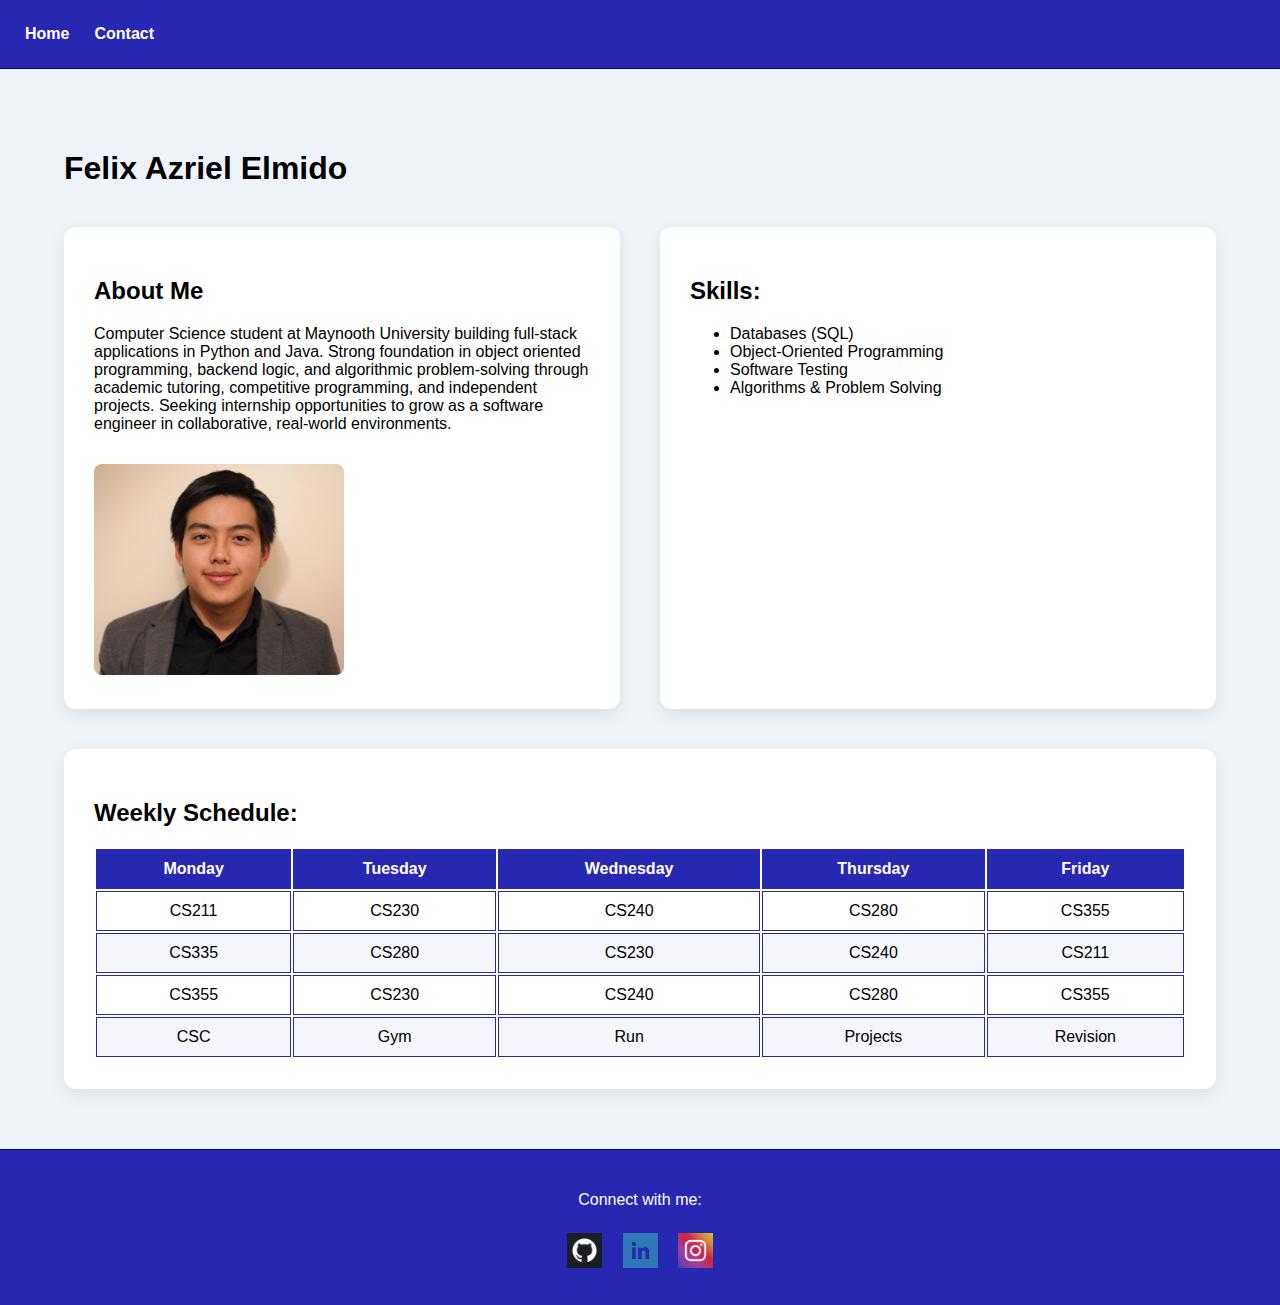
<file: index.html>
<!DOCTYPE html>
<html lang="en">
    <head>
        <meta charset="utf-8"/>
        <!--This following code allows the website to adapt to phone size-->
        <meta name="viewport" content="width=device-width, initial-scale=1.0">
        <title>Felix Azriel Elmido</title>
        <link rel="stylesheet" href="style.css" />
    </head>
<body>

<!--Navigation Bar-->
<header class="header">
    <nav>
        <!--Two links to go back to home or go to contact me-->
        <a href="index.html">Home</a>
        <a href="contact.html">Contact</a>
    </nav>
</header>

<!--This is the main section-->
<main class="main">
    <h1>Felix Azriel Elmido</h1>

    <div class="content-row"> <!--Wrapper--> <!--Using this wrapper we can apply flex-wrap on everything so that we we minimise or maximise our screen it adapts and changes size automatically-->
        <!--About Me-->
        <section class="about"> <!--We use flex on all sections for equal sizing-->
            <h2>About Me</h2>
            <p>
                Computer Science student at Maynooth University building full-stack applications in Python and Java. 
                Strong foundation in object oriented programming, backend logic, and algorithmic problem-solving through academic tutoring, competitive programming,
                and independent projects. Seeking internship opportunities to grow as a software engineer in collaborative, real-world
                environments.
            </p>
            <!--Alt for accessibility-->
            <img src="profile.jpg" alt="Felix Elmido Profile">
        </section>

        <!--Skills-->
        <section class="skills">
            <h2>Skills:</h2>
            <ul>
                <li>Databases (SQL)</li>
                <li>Object-Oriented Programming</li>
                <li>Software Testing</li>
                <li>Algorithms & Problem Solving</li>
            </ul>
        </section>

        <!--Weekly Schedule-->
        <section class="weekly-schedule">
            <h2>Weekly Schedule:</h2>
            <div class="table-wrapper">
                <table>
                    <!--Table Head-->
                    <thead>
                        <tr>
                            <th>Monday</th>
                            <th>Tuesday</th>
                            <th>Wednesday</th>
                            <th>Thursday</th>
                            <th>Friday</th>
                        </tr>
                    </thead>
                    <!--Table Body-->
                    <tbody>
                        <tr>
                            <td>CS211</td>
                            <td>CS230</td>
                            <td>CS240</td>
                            <td>CS280</td>
                            <td>CS355</td>
                        </tr>
                        <tr>
                            <td>CS335</td>
                            <td>CS280</td>
                            <td>CS230</td>
                            <td>CS240</td>
                            <td>CS211</td>
                        </tr>
                        <tr>
                            <td>CS355</td>
                            <td>CS230</td>
                            <td>CS240</td>
                            <td>CS280</td>
                            <td>CS355</td>
                        </tr>
                        <tr>
                            <td>CSC</td>
                            <td>Gym</td>
                            <td>Run</td>
                            <td>Projects</td>
                            <td>Revision</td>
                        </tr>
                    </tbody>
                    <!--End of table-->
                </table>
            </div>
        </section>

    </div>
</main>

<footer class="footer">
    <p>Connect with me:</p>
    <a href="https://github.com/azriel0508" target="_blank">
        <img src="github.webp" alt="Github profile" class="social-icon">
    </a>
    <a href="https://www.linkedin.com/in/felix-azriel-elmido-4a1862296/" target="_blank">
        <img src="linkedin.png" alt="LinkedIn Profile" class="social-icon">
    </a>
    <a href="https://www.instagram.com/felixeim?igsh=Nmg1ZzhjczNuamQx&utm_source=qr" target="_blank">
        <img src="instagram.webp" alt="Instagram profile" class="social-icon">
    </a>
</footer>
</body>
</html>
</file>
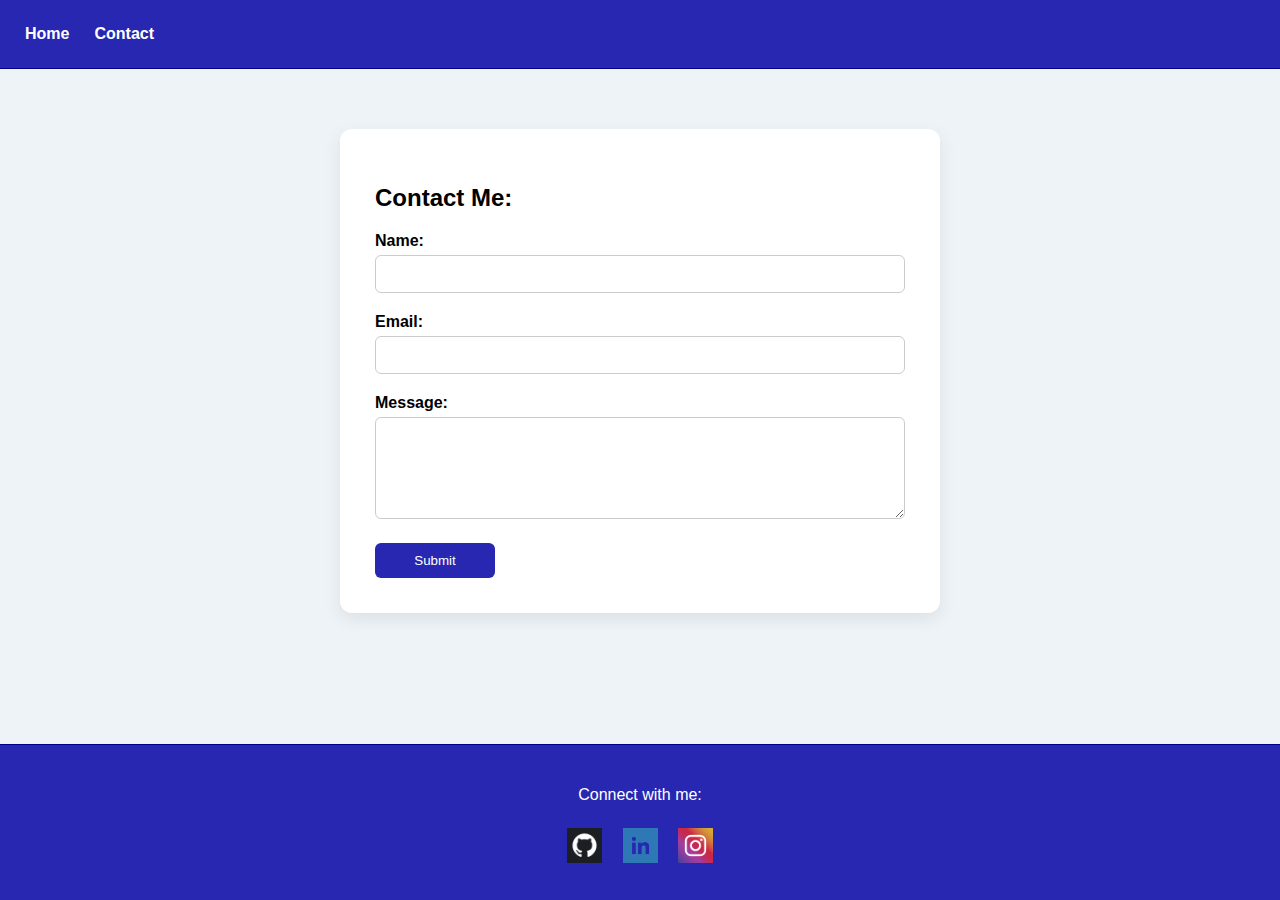
<file: contact.html>
<!DOCTYPE html>
<html lang="en">
<head>
    <meta charset="utf-8"/>
    <title>Contact - Felix Azriel Elmido</title>
    <link rel="stylesheet" href="style.css" />
</head>
<body>

<!--Navigation Bar-->
<header class="header">
    <nav>
        <a href="index.html">Home</a>
        <a href="contact.html">Contact</a>
    </nav>
</header>

<!--This is the main section-->
<main class="main">

    <section class="contact-card">
        <h2>Contact Me:</h2>

        <form>
            <div>
                <label for="name">Name:</label>
                <input type="text" id="name" name="user_name">
            </div>

            <div>
                <label for="email">Email:</label>
                <input type="email" id="email" name="user_email">
            </div>

            <div>
                <label for="message">Message:</label>
                <textarea id="message" name="user_message" rows="5"></textarea>
            </div>

            <button type="submit">Submit</button>
        </form>
    </section>

</main>

<footer class="footer">
    <p>Connect with me:</p>
    <a href="https://github.com/azriel0508" target="_blank">
        <img src="github.webp" alt="Github profile" class="social-icon">
    </a>
    <a href="https://www.linkedin.com/in/felix-azriel-elmido-4a1862296/" target="_blank">
        <img src="linkedin.png" alt="LinkedIn Profile" class="social-icon">
    </a>
    <a href="https://www.instagram.com/felixeim?igsh=Nmg1ZzhjczNuamQx&utm_source=qr" target="_blank">
        <img src="instagram.webp" alt="Instagram profile" class="social-icon">
    </a>
</footer>
</body>
</html>
</file>
<file: style.css>
/* Global Stuff */

/* Makes sizing easier to control so padding doesn’t mess up widths */
* {
    box-sizing: border-box;
}

/* Makes sure the page can stretch fully for footer positioning */
html, body {
    height: 100%;
}

/* Main page setup:
   - Removes default spacing
   - Adds clean font and background
   - Uses flex so footer stays at the bottom */
body {
    margin: 0;
    font-family: Arial, sans-serif;
    background-color: #eef3f8;
    display: flex;
    flex-direction: column;
}

/* Main content grows to fill space between header and footer */
.main{
    flex: 1;
    padding: 60px 5%;
    box-sizing: border-box;
}

/* Header */

/* Blue header with spacing and bottom border */
.header{
    border-bottom: 1px solid darkblue;
    background-color: rgb(39, 39, 178);
    padding: 25px;
}

/* Aligns navigation links in a row with space between */
.header nav {
    display: flex;
    gap: 25px;
}

/* White bold links for visibility */
.header a {
    color: white;
    text-decoration: none;
    font-weight: 600;
}

/* Slight fade on hover to show it's clickable */
.header a:hover{
    opacity: 0.8;
}

/* Footer */

/* Matches header styling for consistency */
.footer{
    border-top: 1px solid darkblue;
    background-color: rgb(39, 39, 178);
    padding: 25px 0;
    color: white;
    text-align: center;
}

/* Content Layout */

/* Flex layout for cards.
   Wraps on smaller screens for responsiveness */
.content-row{
    display: flex;
    gap: 40px;
    flex-wrap: wrap;
    margin-top: 40px;
}

/* Card styling used across sections for consistency */
.about,
.skills,
.weekly-schedule{
    flex: 1 1 320px;
    background-color: white;
    padding: 30px;
    border-radius: 12px;
    box-shadow: 0 6px 18px rgba(0,0,0,0.08);
}

/* Responsive image styling */
.about img{
    width: 100%;
    height: auto;
    max-width: 250px;
    border-radius: 8px;
    margin-top: 15px;
}

/* Table Styling */

/* Allows horizontal scroll on smaller screens */
.table-wrapper {
    overflow-x: auto;
}

/* Full width table with minimum size protection */
table {
    width: 100%;
    min-width: 450px;
}

/* Blue header row for clarity */
th {
    background-color: rgb(39, 39, 178);
    color: white;
}

/* Borders and spacing for clean structure */
th, td {
    border: 1px solid rgb(39, 39, 178);
    padding: 10px;
    text-align: center;
}

/* Alternating row colours for readability */
tr:nth-child(even) {
    background-color: #f4f6fb;
}

/* ===== Contact Card ===== */

/* Centers and contains the contact form */
.contact-card {
    max-width: 600px;
    margin: 0 auto;
    background-color: white;
    padding: 35px;
    border-radius: 12px;
    box-shadow: 0 6px 18px rgba(0,0,0,0.08);
}

/* Form Styling */

/* Stacks form elements neatly */
form {
    display: flex;
    flex-direction: column;
    gap: 20px;
}

/* Slightly bold labels for clarity */
label {
    display: block;
    margin-bottom: 5px;
    font-weight: 600;
}

/* Clean and simple input styling */
input,
textarea {
    width: 100%;
    padding: 10px;
    border: 1px solid #ccc;
    border-radius: 6px;
    font-size: 14px;
}

/* Themed button with pointer cursor */
button {
    width: 120px;
    padding: 10px;
    border: none;
    background-color: rgb(39, 39, 178);
    color: white;
    border-radius: 6px;
    cursor: pointer;
}

/* Small hover feedback */
button:hover {
    opacity: 0.9;
}

/* Social Icons */

/* Adds spacing around footer icons */
.footer a {
    display: inline-block;
    padding: 8px;
}

/* Controls icon size and smooth hover effect */
.social-icon {
    width: 35px;
    height: 35px;
    object-fit: contain;
    transition: transform 0.2s ease;
}

/* Slight zoom on hover for interaction */
.social-icon:hover {
    transform: scale(1.1);
}
</file>
